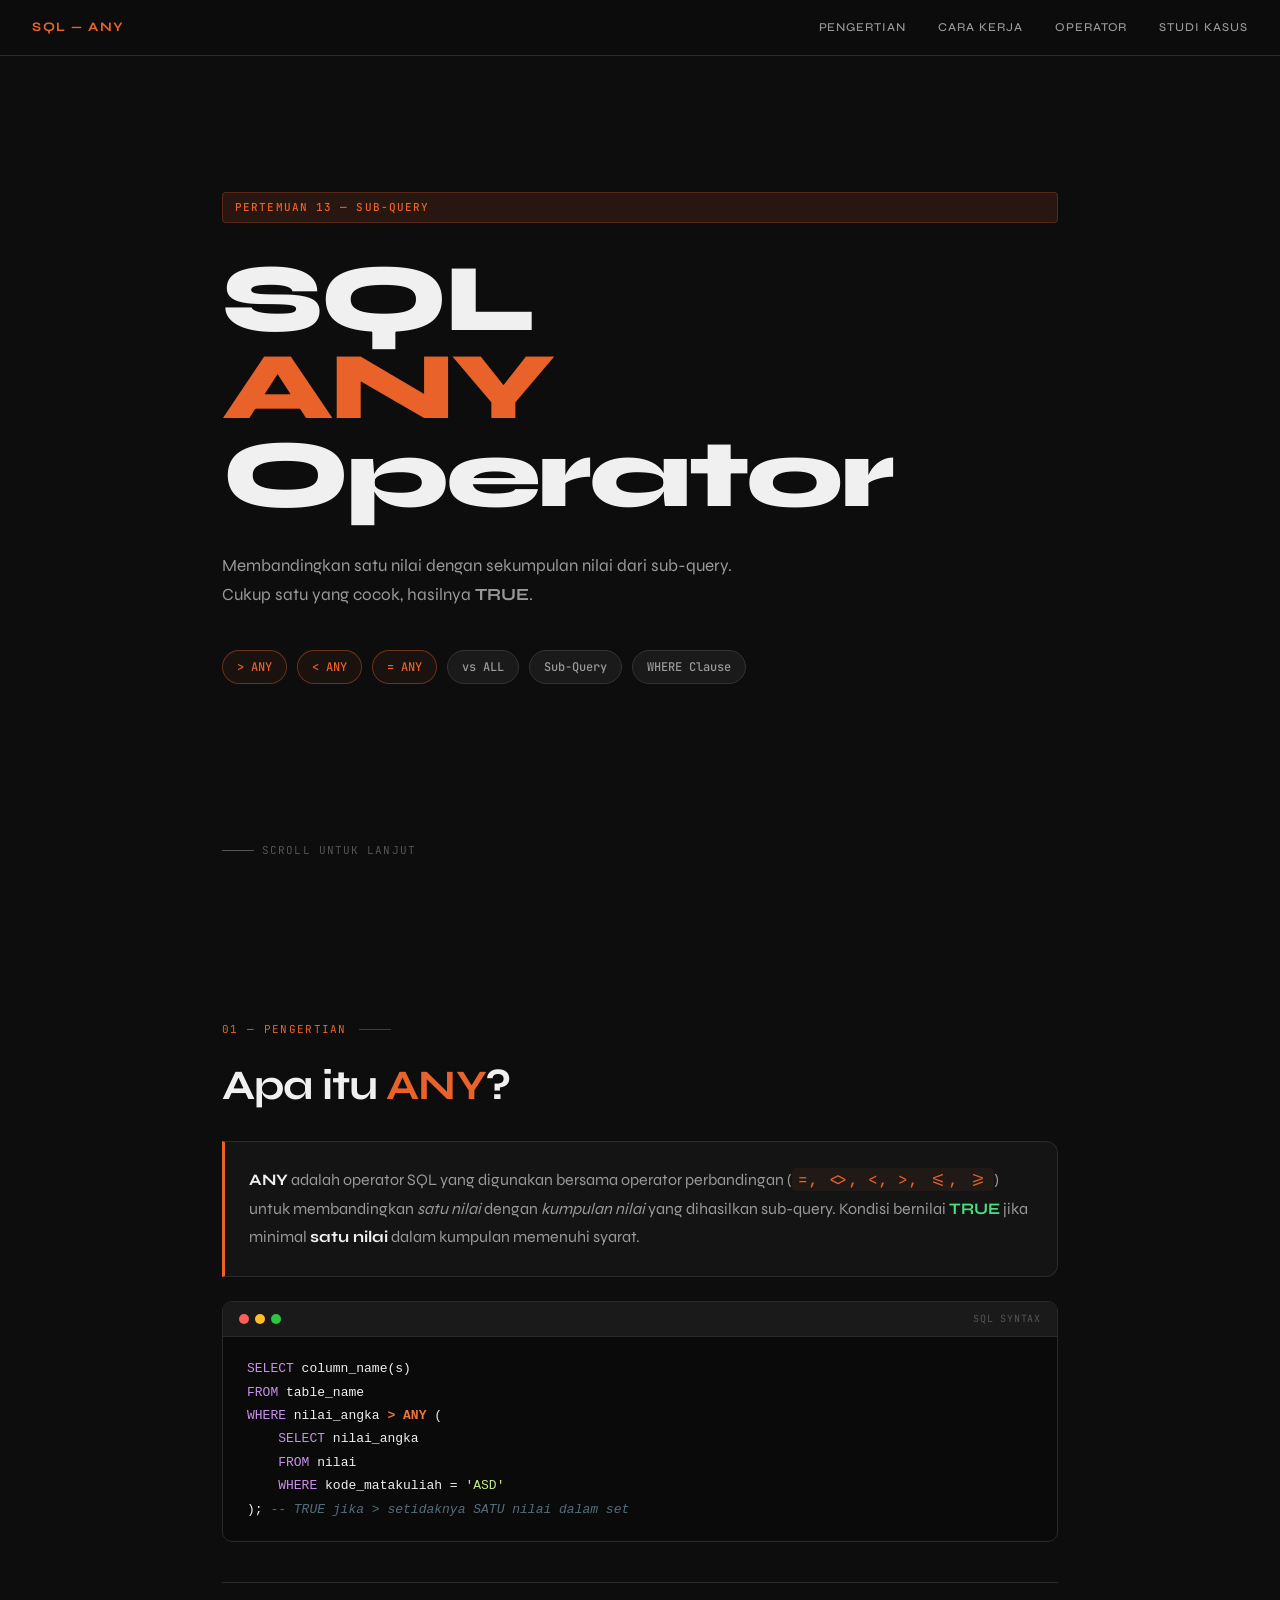
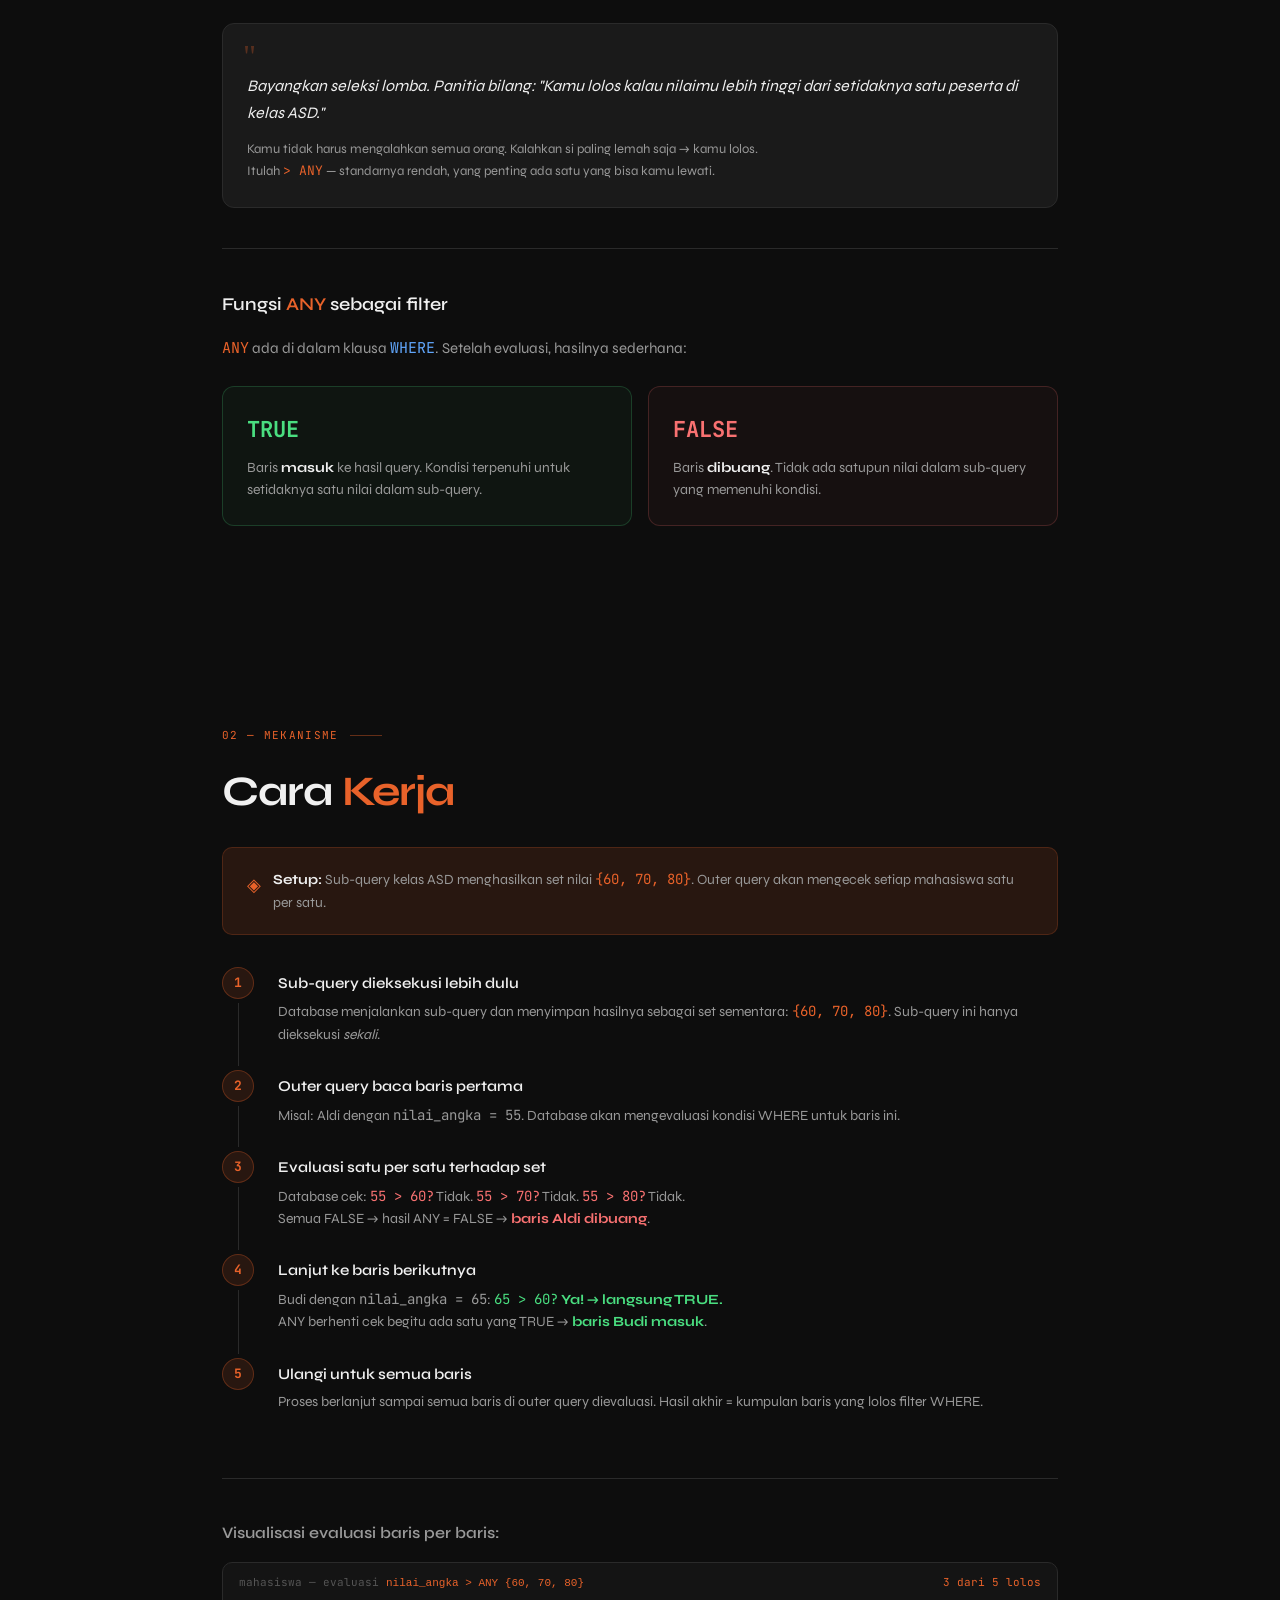
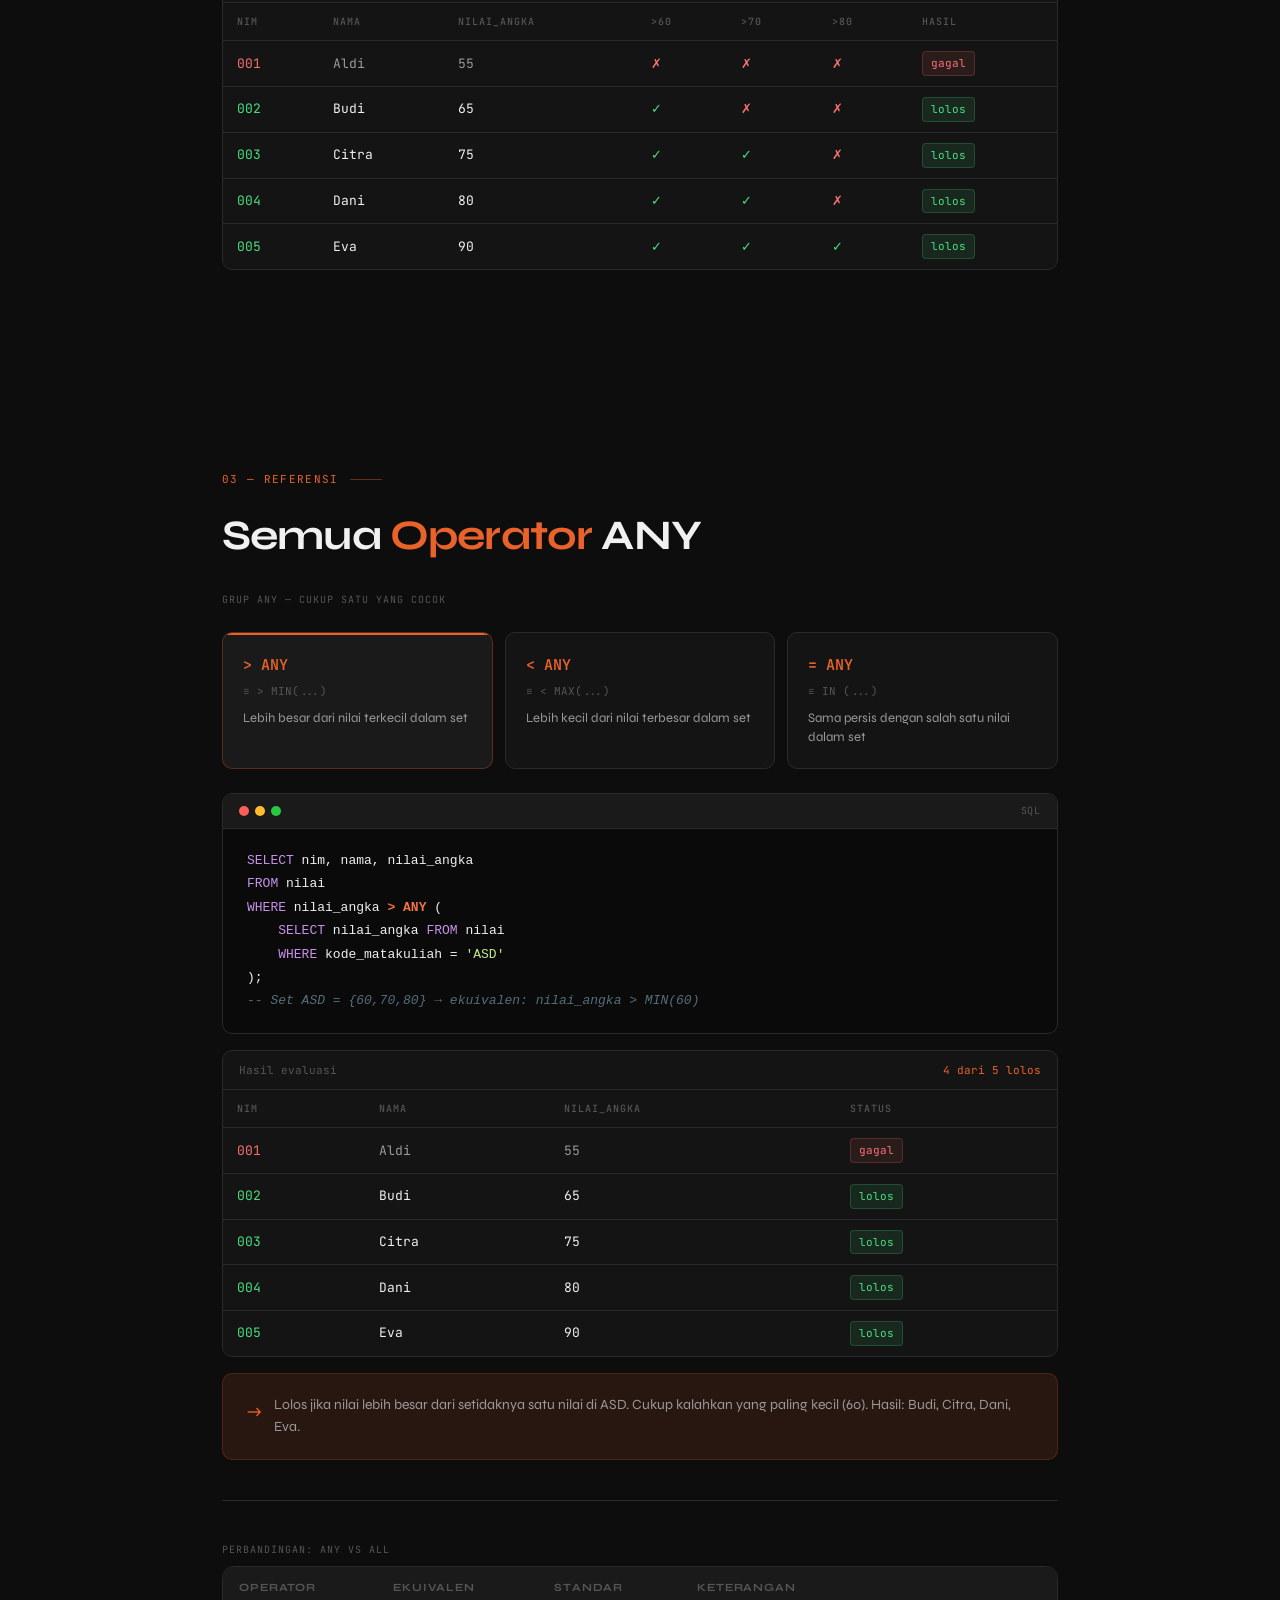
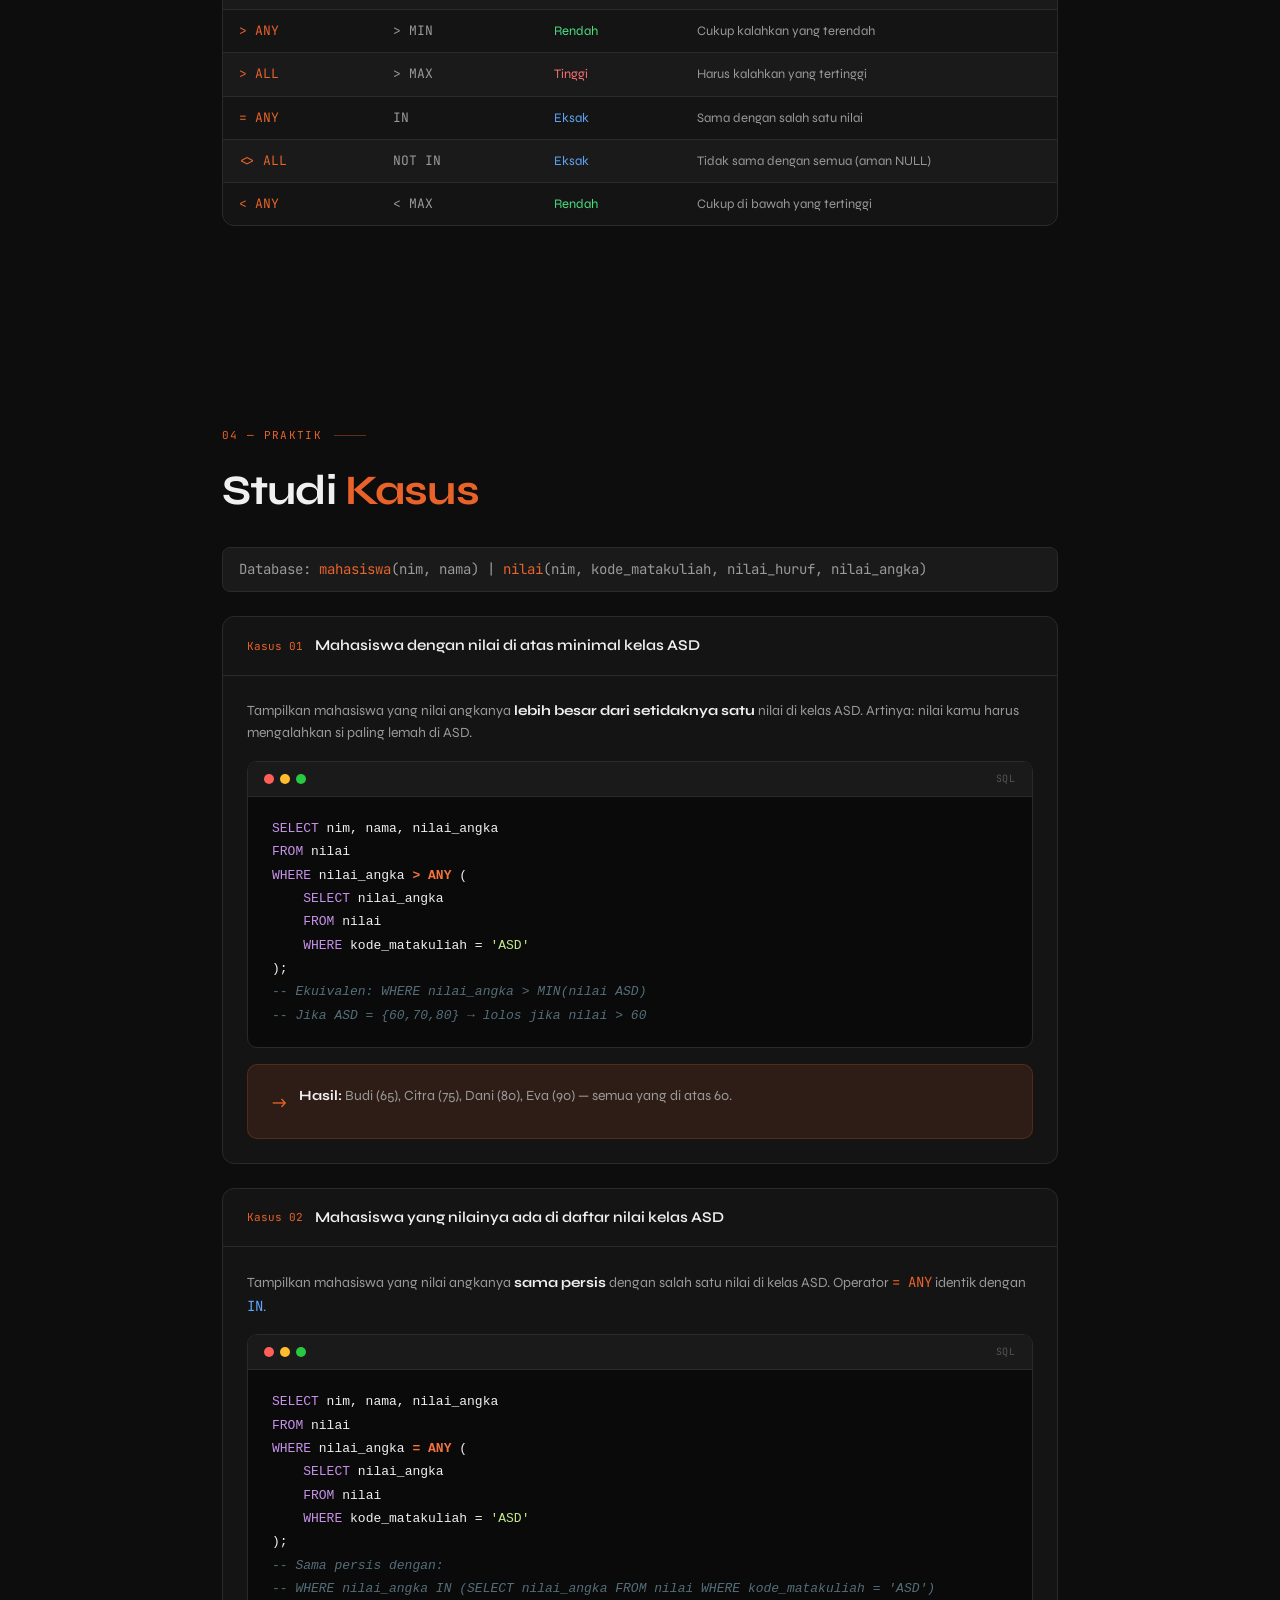
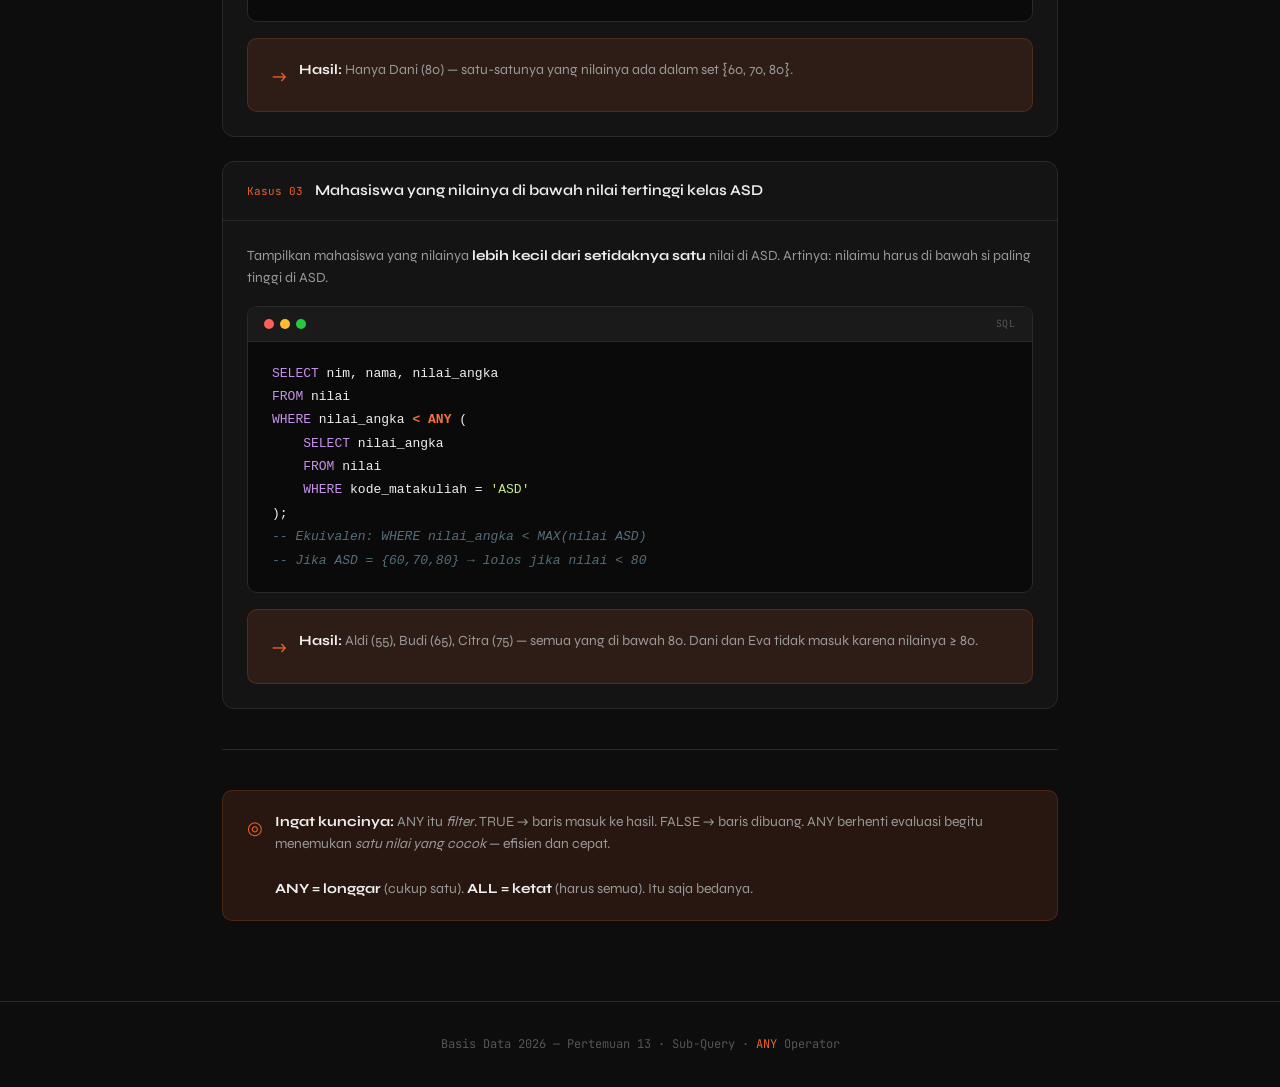
<file: sql-any-operator.html>
<!DOCTYPE html>
<html lang="id">
<head>
<meta charset="UTF-8">
<meta name="viewport" content="width=device-width, initial-scale=1.0">
<title>SQL ANY Operator</title>
<link href="https://fonts.googleapis.com/css2?family=Syne:wght@400;500;600;700;800&family=JetBrains+Mono:wght@300;400;500&display=swap" rel="stylesheet">
<style>
  *, *::before, *::after { box-sizing: border-box; margin: 0; padding: 0; }

  :root {
    --bg: #0d0d0d;
    --bg2: #141414;
    --bg3: #1a1a1a;
    --bg4: #222222;
    --border: #2a2a2a;
    --border2: #333333;
    --text: #f0f0f0;
    --text2: #999999;
    --text3: #555555;
    --orange: #e8622a;
    --orange2: #f07340;
    --orange-dim: rgba(232,98,42,0.12);
    --orange-dim2: rgba(232,98,42,0.06);
    --green: #4ade80;
    --red: #f87171;
    --blue: #60a5fa;
    --mono: 'JetBrains Mono', monospace;
    --sans: 'Syne', sans-serif;
  }

  html { scroll-behavior: smooth; }

  body {
    background: var(--bg);
    color: var(--text);
    font-family: var(--sans);
    line-height: 1.7;
    min-height: 100vh;
  }

  /* NAV */
  nav {
    position: fixed; top: 0; left: 0; right: 0; z-index: 100;
    background: rgba(13,13,13,0.85);
    backdrop-filter: blur(20px);
    border-bottom: 1px solid var(--border);
    padding: 0 2rem;
    height: 56px;
    display: flex; align-items: center; justify-content: space-between;
  }
  .nav-logo {
    font-size: 13px; font-weight: 700; letter-spacing: 0.12em;
    text-transform: uppercase; color: var(--orange);
  }
  .nav-links { display: flex; gap: 2rem; }
  .nav-links a {
    font-size: 12px; font-weight: 500; letter-spacing: 0.08em;
    text-transform: uppercase; color: var(--text2);
    text-decoration: none; transition: color 0.2s;
  }
  .nav-links a:hover { color: var(--text); }

  /* SECTIONS */
  section {
    min-height: 100vh;
    display: flex; flex-direction: column; justify-content: center;
    padding: 120px 0 80px;
    max-width: 900px;
    margin: 0 auto;
    padding-left: 2rem; padding-right: 2rem;
  }

  /* HERO */
  .hero { min-height: 100vh; justify-content: center; text-align: left; position: relative; padding-top: 56px; }
  .hero-tag {
    display: inline-block;
    font-family: var(--mono); font-size: 11px; font-weight: 500;
    letter-spacing: 0.1em; text-transform: uppercase;
    color: var(--orange); background: var(--orange-dim);
    border: 1px solid rgba(232,98,42,0.25);
    padding: 5px 12px; border-radius: 4px;
    margin-bottom: 2rem;
    animation: fadeUp 0.6s ease both;
  }
  .hero h1 {
    font-size: clamp(56px, 10vw, 96px);
    font-weight: 800; line-height: 0.92;
    letter-spacing: -0.03em;
    animation: fadeUp 0.6s 0.1s ease both;
  }
  .hero h1 span { color: var(--orange); }
  .hero-sub {
    font-size: 17px; color: var(--text2); max-width: 520px;
    margin-top: 2rem; line-height: 1.7;
    animation: fadeUp 0.6s 0.2s ease both;
  }
  .hero-pills {
    display: flex; flex-wrap: wrap; gap: 10px; margin-top: 2.5rem;
    animation: fadeUp 0.6s 0.3s ease both;
  }
  .pill {
    font-family: var(--mono); font-size: 12px; font-weight: 500;
    padding: 6px 14px; border-radius: 99px;
    border: 1px solid var(--border2); color: var(--text2);
    background: var(--bg3);
  }
  .pill.accent { border-color: rgba(232,98,42,0.4); color: var(--orange); background: var(--orange-dim2); }

  .hero-scroll {
    position: absolute; bottom: 2.5rem; left: 2rem;
    font-family: var(--mono); font-size: 11px; color: var(--text3);
    letter-spacing: 0.1em; text-transform: uppercase;
    display: flex; align-items: center; gap: 8px;
    animation: fadeUp 0.6s 0.5s ease both;
  }
  .scroll-line {
    width: 32px; height: 1px; background: var(--text3);
  }

  /* SECTION LABELS */
  .section-num {
    font-family: var(--mono); font-size: 11px; color: var(--orange);
    letter-spacing: 0.12em; text-transform: uppercase; margin-bottom: 1.5rem;
    display: flex; align-items: center; gap: 12px;
  }
  .section-num::after { content: ''; flex: 0 0 32px; height: 1px; background: var(--orange); opacity: 0.4; }

  .section-title {
    font-size: clamp(28px, 5vw, 42px);
    font-weight: 700; line-height: 1.1;
    letter-spacing: -0.02em; margin-bottom: 2rem;
  }
  .section-title span { color: var(--orange); }

  /* CARDS */
  .card {
    background: var(--bg2);
    border: 1px solid var(--border);
    border-radius: 12px;
    padding: 1.5rem;
    transition: border-color 0.2s;
  }
  .card:hover { border-color: var(--border2); }
  .card-accent {
    border-left: 3px solid var(--orange);
    border-radius: 0 12px 12px 0;
  }

  /* GRID */
  .grid-2 { display: grid; grid-template-columns: 1fr 1fr; gap: 1rem; }
  .grid-3 { display: grid; grid-template-columns: 1fr 1fr 1fr; gap: 1rem; }

  /* CODE BLOCKS */
  .code-block {
    background: #0a0a0a;
    border: 1px solid var(--border);
    border-radius: 10px;
    overflow: hidden;
    font-family: var(--mono); font-size: 13px; line-height: 1.8;
  }
  .code-header {
    background: var(--bg3); border-bottom: 1px solid var(--border);
    padding: 8px 16px;
    display: flex; align-items: center; justify-content: space-between;
  }
  .code-dots { display: flex; gap: 6px; }
  .dot { width: 10px; height: 10px; border-radius: 50%; }
  .dot-r { background: #ff5f57; }
  .dot-y { background: #ffbd2e; }
  .dot-g { background: #28c840; }
  .code-lang { font-size: 10px; color: var(--text3); letter-spacing: 0.08em; text-transform: uppercase; }
  .code-body { padding: 1.25rem 1.5rem; overflow-x: auto; }
  .kw { color: #c792ea; }
  .fn { color: #82aaff; }
  .str { color: #c3e88d; }
  .cm { color: #546e7a; font-style: italic; }
  .op-color { color: var(--orange2); font-weight: 600; }

  /* TABLE */
  .data-table {
    width: 100%; border-collapse: collapse;
    font-family: var(--mono); font-size: 13px;
  }
  .data-table th {
    text-align: left; padding: 10px 14px;
    font-size: 10px; letter-spacing: 0.1em; text-transform: uppercase;
    color: var(--text3); border-bottom: 1px solid var(--border);
    font-weight: 500;
  }
  .data-table td { padding: 10px 14px; border-bottom: 1px solid var(--border); color: var(--text2); }
  .data-table tr:last-child td { border-bottom: none; }
  .data-table tr.pass td { color: var(--text); }
  .data-table tr.pass td:first-child { color: var(--green); }
  .data-table tr.fail td:first-child { color: var(--red); }
  .badge-pass { display: inline-block; padding: 2px 8px; border-radius: 4px; font-size: 11px; background: rgba(74,222,128,0.1); color: var(--green); border: 1px solid rgba(74,222,128,0.2); }
  .badge-fail { display: inline-block; padding: 2px 8px; border-radius: 4px; font-size: 11px; background: rgba(248,113,113,0.1); color: var(--red); border: 1px solid rgba(248,113,113,0.2); }

  /* OPERATOR CARDS */
  .op-cards { display: grid; grid-template-columns: repeat(3, 1fr); gap: 12px; margin-top: 1.5rem; }
  .op-card {
    background: var(--bg2); border: 1px solid var(--border);
    border-radius: 10px; padding: 1.25rem;
    cursor: pointer; transition: all 0.2s;
    position: relative; overflow: hidden;
  }
  .op-card::before {
    content: ''; position: absolute; top: 0; left: 0; right: 0; height: 2px;
    background: var(--orange); transform: scaleX(0); transform-origin: left;
    transition: transform 0.3s;
  }
  .op-card:hover::before, .op-card.active::before { transform: scaleX(1); }
  .op-card:hover, .op-card.active { border-color: rgba(232,98,42,0.3); background: var(--bg3); }
  .op-card-label { font-family: var(--mono); font-size: 15px; font-weight: 600; color: var(--orange); margin-bottom: 4px; }
  .op-card-eq { font-size: 11px; color: var(--text3); font-family: var(--mono); margin-bottom: 8px; }
  .op-card-desc { font-size: 13px; color: var(--text2); line-height: 1.5; }
  .op-group-label { font-family: var(--mono); font-size: 10px; letter-spacing: 0.1em; text-transform: uppercase; color: var(--text3); margin-bottom: 8px; }

  /* CARA KERJA STEPS */
  .steps { display: flex; flex-direction: column; gap: 0; }
  .step { display: flex; gap: 1.5rem; }
  .step-left { display: flex; flex-direction: column; align-items: center; }
  .step-num {
    width: 32px; height: 32px; border-radius: 50%;
    background: var(--orange-dim); border: 1px solid rgba(232,98,42,0.3);
    color: var(--orange); font-size: 13px; font-weight: 700;
    display: flex; align-items: center; justify-content: center;
    flex-shrink: 0; font-family: var(--mono);
  }
  .step-line { width: 1px; flex: 1; background: var(--border); margin: 4px 0; min-height: 24px; }
  .step:last-child .step-line { display: none; }
  .step-content { padding-bottom: 1.5rem; flex: 1; }
  .step-title { font-weight: 600; font-size: 15px; margin-bottom: 4px; padding-top: 4px; }
  .step-desc { font-size: 14px; color: var(--text2); line-height: 1.6; }

  /* HIGHLIGHT BOX */
  .highlight-box {
    background: var(--orange-dim);
    border: 1px solid rgba(232,98,42,0.2);
    border-radius: 10px; padding: 1.25rem 1.5rem;
    display: flex; gap: 12px; align-items: flex-start;
  }
  .highlight-icon { color: var(--orange); font-size: 18px; flex-shrink: 0; margin-top: 2px; }
  .highlight-text { font-size: 14px; color: var(--text2); line-height: 1.6; }
  .highlight-text strong { color: var(--text); }

  /* STUDI KASUS */
  .case-block {
    background: var(--bg2); border: 1px solid var(--border); border-radius: 12px; overflow: hidden;
  }
  .case-header {
    padding: 1rem 1.5rem; border-bottom: 1px solid var(--border);
    display: flex; align-items: center; gap: 12px;
  }
  .case-num { font-family: var(--mono); font-size: 11px; color: var(--orange); }
  .case-title { font-size: 15px; font-weight: 600; }
  .case-body { padding: 1.5rem; }

  /* DIVIDER */
  .divider { height: 1px; background: var(--border); margin: 2.5rem 0; }

  /* FOOTER */
  footer {
    border-top: 1px solid var(--border);
    padding: 2rem;
    text-align: center;
    font-family: var(--mono); font-size: 12px; color: var(--text3);
  }
  footer span { color: var(--orange); }

  /* ANIMATIONS */
  @keyframes fadeUp {
    from { opacity: 0; transform: translateY(20px); }
    to { opacity: 1; transform: translateY(0); }
  }

  .fade-in {
    opacity: 0; transform: translateY(16px);
    transition: opacity 0.5s ease, transform 0.5s ease;
  }
  .fade-in.visible { opacity: 1; transform: translateY(0); }

  /* INTERACTIVE RESULT */
  #op-result { margin-top: 1.5rem; }
  .result-table-wrap {
    background: var(--bg2); border: 1px solid var(--border);
    border-radius: 10px; overflow: hidden;
  }
  .result-header {
    padding: 10px 16px; border-bottom: 1px solid var(--border);
    font-family: var(--mono); font-size: 11px; color: var(--text3);
    display: flex; justify-content: space-between; align-items: center;
  }
  .result-count { color: var(--orange); }

  /* ANALOGY */
  .analogy-card {
    background: var(--bg3);
    border: 1px solid var(--border);
    border-radius: 12px;
    padding: 1.5rem;
    position: relative;
  }
  .analogy-quote {
    font-size: 32px; color: var(--orange); opacity: 0.3;
    font-family: Georgia, serif; line-height: 1;
    position: absolute; top: 1rem; left: 1.25rem;
  }
  .analogy-text {
    font-size: 16px; color: var(--text); line-height: 1.7;
    padding-top: 1.5rem; font-style: italic;
  }
  .analogy-sub { font-size: 13px; color: var(--text2); margin-top: 0.75rem; font-style: normal; }

  @media (max-width: 640px) {
    .grid-2, .grid-3, .op-cards { grid-template-columns: 1fr; }
    .nav-links { display: none; }
  }
</style>
</head>
<body>

<nav>
  <div class="nav-logo">SQL — ANY</div>
  <div class="nav-links">
    <a href="#pengertian">Pengertian</a>
    <a href="#cara-kerja">Cara Kerja</a>
    <a href="#operator">Operator</a>
    <a href="#kasus">Studi Kasus</a>
  </div>
</nav>

<!-- HERO -->
<section class="hero" id="hero">
  <div class="hero-tag">Pertemuan 13 — Sub-Query</div>
  <h1>SQL<br><span>ANY</span><br>Operator</h1>
  <p class="hero-sub">
    Membandingkan satu nilai dengan sekumpulan nilai dari sub-query.
    Cukup satu yang cocok, hasilnya <strong>TRUE</strong>.
  </p>
  <div class="hero-pills">
    <span class="pill accent">> ANY</span>
    <span class="pill accent">< ANY</span>
    <span class="pill accent">= ANY</span>
    <span class="pill">vs ALL</span>
    <span class="pill">Sub-Query</span>
    <span class="pill">WHERE Clause</span>
  </div>
  <div class="hero-scroll">
    <div class="scroll-line"></div>
    Scroll untuk lanjut
  </div>
</section>

<!-- PENGERTIAN -->
<section id="pengertian">
  <div class="section-num">01 — Pengertian</div>
  <h2 class="section-title">Apa itu <span>ANY</span>?</h2>

  <div class="fade-in" style="margin-bottom:1.5rem">
    <div class="card card-accent">
      <p style="font-size:16px;line-height:1.8;color:var(--text2)">
        <strong style="color:var(--text)">ANY</strong> adalah operator SQL yang digunakan bersama operator perbandingan
        (<code style="color:var(--orange);background:var(--orange-dim2);padding:1px 6px;border-radius:4px;font-family:var(--mono)">=, <>, <, >, <=, >=</code>)
        untuk membandingkan <em>satu nilai</em> dengan <em>kumpulan nilai</em> yang dihasilkan sub-query.
        Kondisi bernilai <strong style="color:var(--green)">TRUE</strong> jika minimal <strong style="color:var(--text)">satu nilai</strong> dalam kumpulan memenuhi syarat.
      </p>
    </div>
  </div>

  <div class="fade-in">
    <div class="code-block">
      <div class="code-header">
        <div class="code-dots"><div class="dot dot-r"></div><div class="dot dot-y"></div><div class="dot dot-g"></div></div>
        <div class="code-lang">SQL Syntax</div>
      </div>
      <div class="code-body">
<pre><span class="kw">SELECT</span> column_name(s)
<span class="kw">FROM</span> table_name
<span class="kw">WHERE</span> nilai_angka <span class="op-color">> ANY</span> (
    <span class="kw">SELECT</span> nilai_angka
    <span class="kw">FROM</span> nilai
    <span class="kw">WHERE</span> kode_matakuliah = <span class="str">'ASD'</span>
); <span class="cm">-- TRUE jika > setidaknya SATU nilai dalam set</span></pre>
      </div>
    </div>
  </div>

  <div class="divider"></div>

  <div class="fade-in">
    <div class="analogy-card">
      <div class="analogy-quote">"</div>
      <p class="analogy-text">
        Bayangkan seleksi lomba. Panitia bilang: <em>"Kamu lolos kalau nilaimu lebih tinggi dari setidaknya satu peserta di kelas ASD."</em>
      </p>
      <p class="analogy-sub">
        Kamu tidak harus mengalahkan semua orang. Kalahkan si paling lemah saja → kamu lolos.<br>
        Itulah <code style="color:var(--orange);font-family:var(--mono)">> ANY</code> — standarnya rendah, yang penting ada satu yang bisa kamu lewati.
      </p>
    </div>
  </div>

  <div class="divider"></div>

  <div class="fade-in">
    <h3 style="font-size:18px;font-weight:600;margin-bottom:1rem">Fungsi <span style="color:var(--orange)">ANY</span> sebagai filter</h3>
    <p style="color:var(--text2);font-size:15px;line-height:1.8;margin-bottom:1.5rem">
      <code style="color:var(--orange);font-family:var(--mono)">ANY</code> ada di dalam klausa <code style="color:var(--blue);font-family:var(--mono)">WHERE</code>.
      Setelah evaluasi, hasilnya sederhana:
    </p>
    <div class="grid-2" style="gap:1rem">
      <div class="card" style="border-color:rgba(74,222,128,0.2);background:rgba(74,222,128,0.04)">
        <div style="font-family:var(--mono);font-size:22px;font-weight:700;color:var(--green);margin-bottom:8px">TRUE</div>
        <div style="font-size:14px;color:var(--text2);line-height:1.6">Baris <strong style="color:var(--text)">masuk</strong> ke hasil query. Kondisi terpenuhi untuk setidaknya satu nilai dalam sub-query.</div>
      </div>
      <div class="card" style="border-color:rgba(248,113,113,0.2);background:rgba(248,113,113,0.04)">
        <div style="font-family:var(--mono);font-size:22px;font-weight:700;color:var(--red);margin-bottom:8px">FALSE</div>
        <div style="font-size:14px;color:var(--text2);line-height:1.6">Baris <strong style="color:var(--text)">dibuang</strong>. Tidak ada satupun nilai dalam sub-query yang memenuhi kondisi.</div>
      </div>
    </div>
  </div>
</section>

<!-- CARA KERJA -->
<section id="cara-kerja">
  <div class="section-num">02 — Mekanisme</div>
  <h2 class="section-title">Cara <span>Kerja</span></h2>

  <div class="fade-in" style="margin-bottom:2rem">
    <div class="highlight-box">
      <div class="highlight-icon">◈</div>
      <div class="highlight-text">
        <strong>Setup:</strong> Sub-query kelas ASD menghasilkan set nilai <code style="color:var(--orange);font-family:var(--mono)">{60, 70, 80}</code>.
        Outer query akan mengecek setiap mahasiswa satu per satu.
      </div>
    </div>
  </div>

  <div class="fade-in steps">
    <div class="step">
      <div class="step-left"><div class="step-num">1</div><div class="step-line"></div></div>
      <div class="step-content">
        <div class="step-title">Sub-query dieksekusi lebih dulu</div>
        <div class="step-desc">Database menjalankan sub-query dan menyimpan hasilnya sebagai set sementara: <code style="color:var(--orange);font-family:var(--mono)">{60, 70, 80}</code>. Sub-query ini hanya dieksekusi <em>sekali</em>.</div>
      </div>
    </div>
    <div class="step">
      <div class="step-left"><div class="step-num">2</div><div class="step-line"></div></div>
      <div class="step-content">
        <div class="step-title">Outer query baca baris pertama</div>
        <div class="step-desc">Misal: Aldi dengan <code style="font-family:var(--mono);color:var(--text2)">nilai_angka = 55</code>. Database akan mengevaluasi kondisi WHERE untuk baris ini.</div>
      </div>
    </div>
    <div class="step">
      <div class="step-left"><div class="step-num">3</div><div class="step-line"></div></div>
      <div class="step-content">
        <div class="step-title">Evaluasi satu per satu terhadap set</div>
        <div class="step-desc">
          Database cek: <code style="font-family:var(--mono);color:var(--red)">55 > 60?</code> Tidak. <code style="font-family:var(--mono);color:var(--red)">55 > 70?</code> Tidak. <code style="font-family:var(--mono);color:var(--red)">55 > 80?</code> Tidak.<br>
          Semua FALSE → hasil ANY = FALSE → <strong style="color:var(--red)">baris Aldi dibuang</strong>.
        </div>
      </div>
    </div>
    <div class="step">
      <div class="step-left"><div class="step-num">4</div><div class="step-line"></div></div>
      <div class="step-content">
        <div class="step-title">Lanjut ke baris berikutnya</div>
        <div class="step-desc">
          Budi dengan <code style="font-family:var(--mono);color:var(--text2)">nilai_angka = 65</code>: <code style="font-family:var(--mono);color:var(--green)">65 > 60?</code> <strong style="color:var(--green)">Ya! → langsung TRUE.</strong><br>
          ANY berhenti cek begitu ada satu yang TRUE → <strong style="color:var(--green)">baris Budi masuk</strong>.
        </div>
      </div>
    </div>
    <div class="step">
      <div class="step-left"><div class="step-num">5</div><div class="step-line"></div></div>
      <div class="step-content">
        <div class="step-title">Ulangi untuk semua baris</div>
        <div class="step-desc">Proses berlanjut sampai semua baris di outer query dievaluasi. Hasil akhir = kumpulan baris yang lolos filter WHERE.</div>
      </div>
    </div>
  </div>

  <div class="divider"></div>

  <div class="fade-in">
    <h3 style="font-size:16px;font-weight:600;margin-bottom:1rem;color:var(--text2)">Visualisasi evaluasi baris per baris:</h3>
    <div class="result-table-wrap">
      <div class="result-header">
        <span>mahasiswa — evaluasi <code style="color:var(--orange)">nilai_angka > ANY {60, 70, 80}</code></span>
        <span class="result-count">3 dari 5 lolos</span>
      </div>
      <table class="data-table">
        <tr><th>nim</th><th>nama</th><th>nilai_angka</th><th>>60</th><th>>70</th><th>>80</th><th>hasil</th></tr>
        <tr class="fail">
          <td>001</td><td>Aldi</td><td>55</td>
          <td style="color:var(--red)">✗</td><td style="color:var(--red)">✗</td><td style="color:var(--red)">✗</td>
          <td><span class="badge-fail">gagal</span></td>
        </tr>
        <tr class="pass">
          <td>002</td><td>Budi</td><td>65</td>
          <td style="color:var(--green)">✓</td><td style="color:var(--red)">✗</td><td style="color:var(--red)">✗</td>
          <td><span class="badge-pass">lolos</span></td>
        </tr>
        <tr class="pass">
          <td>003</td><td>Citra</td><td>75</td>
          <td style="color:var(--green)">✓</td><td style="color:var(--green)">✓</td><td style="color:var(--red)">✗</td>
          <td><span class="badge-pass">lolos</span></td>
        </tr>
        <tr class="pass">
          <td>004</td><td>Dani</td><td>80</td>
          <td style="color:var(--green)">✓</td><td style="color:var(--green)">✓</td><td style="color:var(--red)">✗</td>
          <td><span class="badge-pass">lolos</span></td>
        </tr>
        <tr class="pass">
          <td>005</td><td>Eva</td><td>90</td>
          <td style="color:var(--green)">✓</td><td style="color:var(--green)">✓</td><td style="color:var(--green)">✓</td>
          <td><span class="badge-pass">lolos</span></td>
        </tr>
      </table>
    </div>
  </div>
</section>

<!-- OPERATOR -->
<section id="operator">
  <div class="section-num">03 — Referensi</div>
  <h2 class="section-title">Semua <span>Operator</span> ANY</h2>

  <div class="fade-in">
    <div class="op-group-label">Grup ANY — cukup satu yang cocok</div>
    <div class="op-cards" style="grid-template-columns:repeat(3,1fr)">
      <div class="op-card active" onclick="showResult(this,'any_gt')">
        <div class="op-card-label">> ANY</div>
        <div class="op-card-eq">≡ > MIN(...)</div>
        <div class="op-card-desc">Lebih besar dari nilai terkecil dalam set</div>
      </div>
      <div class="op-card" onclick="showResult(this,'any_lt')">
        <div class="op-card-label">< ANY</div>
        <div class="op-card-eq">≡ < MAX(...)</div>
        <div class="op-card-desc">Lebih kecil dari nilai terbesar dalam set</div>
      </div>
      <div class="op-card" onclick="showResult(this,'any_eq')">
        <div class="op-card-label">= ANY</div>
        <div class="op-card-eq">≡ IN (...)</div>
        <div class="op-card-desc">Sama persis dengan salah satu nilai dalam set</div>
      </div>
    </div>
  </div>

  <div id="op-result" class="fade-in">
    <div id="op-code-block"></div>
    <div style="margin-top:1rem" id="op-explain-block"></div>
  </div>

  <div class="divider"></div>

  <div class="fade-in">
    <div class="op-group-label" style="margin-top:0">Perbandingan: ANY vs ALL</div>
    <div class="card" style="overflow:hidden;padding:0">
      <table style="width:100%;border-collapse:collapse;font-size:13px;">
        <thead>
          <tr style="background:var(--bg3)">
            <th style="padding:12px 16px;text-align:left;font-size:11px;color:var(--text3);letter-spacing:0.08em;text-transform:uppercase;border-bottom:1px solid var(--border)">Operator</th>
            <th style="padding:12px 16px;text-align:left;font-size:11px;color:var(--text3);letter-spacing:0.08em;text-transform:uppercase;border-bottom:1px solid var(--border)">Ekuivalen</th>
            <th style="padding:12px 16px;text-align:left;font-size:11px;color:var(--text3);letter-spacing:0.08em;text-transform:uppercase;border-bottom:1px solid var(--border)">Standar</th>
            <th style="padding:12px 16px;text-align:left;font-size:11px;color:var(--text3);letter-spacing:0.08em;text-transform:uppercase;border-bottom:1px solid var(--border)">Keterangan</th>
          </tr>
        </thead>
        <tbody>
          <tr><td style="padding:10px 16px;border-bottom:1px solid var(--border);font-family:var(--mono);color:var(--orange)">> ANY</td><td style="padding:10px 16px;border-bottom:1px solid var(--border);font-family:var(--mono);color:var(--text2)">> MIN</td><td style="padding:10px 16px;border-bottom:1px solid var(--border);color:var(--green)">Rendah</td><td style="padding:10px 16px;border-bottom:1px solid var(--border);color:var(--text2)">Cukup kalahkan yang terendah</td></tr>
          <tr style="background:var(--bg3)"><td style="padding:10px 16px;border-bottom:1px solid var(--border);font-family:var(--mono);color:var(--orange)">> ALL</td><td style="padding:10px 16px;border-bottom:1px solid var(--border);font-family:var(--mono);color:var(--text2)">> MAX</td><td style="padding:10px 16px;border-bottom:1px solid var(--border);color:var(--red)">Tinggi</td><td style="padding:10px 16px;border-bottom:1px solid var(--border);color:var(--text2)">Harus kalahkan yang tertinggi</td></tr>
          <tr><td style="padding:10px 16px;border-bottom:1px solid var(--border);font-family:var(--mono);color:var(--orange)">= ANY</td><td style="padding:10px 16px;border-bottom:1px solid var(--border);font-family:var(--mono);color:var(--text2)">IN</td><td style="padding:10px 16px;border-bottom:1px solid var(--border);color:var(--blue)">Eksak</td><td style="padding:10px 16px;border-bottom:1px solid var(--border);color:var(--text2)">Sama dengan salah satu nilai</td></tr>
          <tr style="background:var(--bg3)"><td style="padding:10px 16px;border-bottom:1px solid var(--border);font-family:var(--mono);color:var(--orange)"><> ALL</td><td style="padding:10px 16px;border-bottom:1px solid var(--border);font-family:var(--mono);color:var(--text2)">NOT IN</td><td style="padding:10px 16px;border-bottom:1px solid var(--border);color:var(--blue)">Eksak</td><td style="padding:10px 16px;border-bottom:1px solid var(--border);color:var(--text2)">Tidak sama dengan semua (aman NULL)</td></tr>
          <tr><td style="padding:10px 16px;font-family:var(--mono);color:var(--orange)">< ANY</td><td style="padding:10px 16px;font-family:var(--mono);color:var(--text2)">< MAX</td><td style="padding:10px 16px;color:var(--green)">Rendah</td><td style="padding:10px 16px;color:var(--text2)">Cukup di bawah yang tertinggi</td></tr>
        </tbody>
      </table>
    </div>
  </div>
</section>

<!-- STUDI KASUS -->
<section id="kasus">
  <div class="section-num">04 — Praktik</div>
  <h2 class="section-title">Studi <span>Kasus</span></h2>

  <div style="margin-bottom:1.5rem;font-size:14px;color:var(--text2);font-family:var(--mono);background:var(--bg3);border:1px solid var(--border);border-radius:8px;padding:10px 16px">
    Database: <span style="color:var(--orange)">mahasiswa</span>(nim, nama) | <span style="color:var(--orange)">nilai</span>(nim, kode_matakuliah, nilai_huruf, nilai_angka)
  </div>

  <div style="display:flex;flex-direction:column;gap:1.5rem">

    <!-- KASUS 1 -->
    <div class="case-block fade-in">
      <div class="case-header">
        <div class="case-num">Kasus 01</div>
        <div class="case-title">Mahasiswa dengan nilai di atas minimal kelas ASD</div>
      </div>
      <div class="case-body">
        <p style="font-size:14px;color:var(--text2);margin-bottom:1rem;line-height:1.6">
          Tampilkan mahasiswa yang nilai angkanya <strong style="color:var(--text)">lebih besar dari setidaknya satu</strong> nilai di kelas ASD.
          Artinya: nilai kamu harus mengalahkan si paling lemah di ASD.
        </p>
        <div class="code-block">
          <div class="code-header">
            <div class="code-dots"><div class="dot dot-r"></div><div class="dot dot-y"></div><div class="dot dot-g"></div></div>
            <div class="code-lang">SQL</div>
          </div>
          <div class="code-body">
<pre><span class="kw">SELECT</span> nim, nama, nilai_angka
<span class="kw">FROM</span> nilai
<span class="kw">WHERE</span> nilai_angka <span class="op-color">> ANY</span> (
    <span class="kw">SELECT</span> nilai_angka
    <span class="kw">FROM</span> nilai
    <span class="kw">WHERE</span> kode_matakuliah = <span class="str">'ASD'</span>
);
<span class="cm">-- Ekuivalen: WHERE nilai_angka > MIN(nilai ASD)</span>
<span class="cm">-- Jika ASD = {60,70,80} → lolos jika nilai > 60</span></pre>
          </div>
        </div>
        <div class="highlight-box" style="margin-top:1rem">
          <div class="highlight-icon">→</div>
          <div class="highlight-text"><strong>Hasil:</strong> Budi (65), Citra (75), Dani (80), Eva (90) — semua yang di atas 60.</div>
        </div>
      </div>
    </div>

    <!-- KASUS 2 -->
    <div class="case-block fade-in">
      <div class="case-header">
        <div class="case-num">Kasus 02</div>
        <div class="case-title">Mahasiswa yang nilainya ada di daftar nilai kelas ASD</div>
      </div>
      <div class="case-body">
        <p style="font-size:14px;color:var(--text2);margin-bottom:1rem;line-height:1.6">
          Tampilkan mahasiswa yang nilai angkanya <strong style="color:var(--text)">sama persis</strong> dengan salah satu nilai di kelas ASD.
          Operator <code style="color:var(--orange);font-family:var(--mono)">= ANY</code> identik dengan <code style="color:var(--blue);font-family:var(--mono)">IN</code>.
        </p>
        <div class="code-block">
          <div class="code-header">
            <div class="code-dots"><div class="dot dot-r"></div><div class="dot dot-y"></div><div class="dot dot-g"></div></div>
            <div class="code-lang">SQL</div>
          </div>
          <div class="code-body">
<pre><span class="kw">SELECT</span> nim, nama, nilai_angka
<span class="kw">FROM</span> nilai
<span class="kw">WHERE</span> nilai_angka <span class="op-color">= ANY</span> (
    <span class="kw">SELECT</span> nilai_angka
    <span class="kw">FROM</span> nilai
    <span class="kw">WHERE</span> kode_matakuliah = <span class="str">'ASD'</span>
);
<span class="cm">-- Sama persis dengan:</span>
<span class="cm">-- WHERE nilai_angka IN (SELECT nilai_angka FROM nilai WHERE kode_matakuliah = 'ASD')</span></pre>
          </div>
        </div>
        <div class="highlight-box" style="margin-top:1rem">
          <div class="highlight-icon">→</div>
          <div class="highlight-text"><strong>Hasil:</strong> Hanya Dani (80) — satu-satunya yang nilainya ada dalam set {60, 70, 80}.</div>
        </div>
      </div>
    </div>

    <!-- KASUS 3 -->
    <div class="case-block fade-in">
      <div class="case-header">
        <div class="case-num">Kasus 03</div>
        <div class="case-title">Mahasiswa yang nilainya di bawah nilai tertinggi kelas ASD</div>
      </div>
      <div class="case-body">
        <p style="font-size:14px;color:var(--text2);margin-bottom:1rem;line-height:1.6">
          Tampilkan mahasiswa yang nilainya <strong style="color:var(--text)">lebih kecil dari setidaknya satu</strong> nilai di ASD.
          Artinya: nilaimu harus di bawah si paling tinggi di ASD.
        </p>
        <div class="code-block">
          <div class="code-header">
            <div class="code-dots"><div class="dot dot-r"></div><div class="dot dot-y"></div><div class="dot dot-g"></div></div>
            <div class="code-lang">SQL</div>
          </div>
          <div class="code-body">
<pre><span class="kw">SELECT</span> nim, nama, nilai_angka
<span class="kw">FROM</span> nilai
<span class="kw">WHERE</span> nilai_angka <span class="op-color">< ANY</span> (
    <span class="kw">SELECT</span> nilai_angka
    <span class="kw">FROM</span> nilai
    <span class="kw">WHERE</span> kode_matakuliah = <span class="str">'ASD'</span>
);
<span class="cm">-- Ekuivalen: WHERE nilai_angka < MAX(nilai ASD)</span>
<span class="cm">-- Jika ASD = {60,70,80} → lolos jika nilai < 80</span></pre>
          </div>
        </div>
        <div class="highlight-box" style="margin-top:1rem">
          <div class="highlight-icon">→</div>
          <div class="highlight-text"><strong>Hasil:</strong> Aldi (55), Budi (65), Citra (75) — semua yang di bawah 80. Dani dan Eva tidak masuk karena nilainya ≥ 80.</div>
        </div>
      </div>
    </div>

  </div>

  <div class="divider"></div>

  <div class="fade-in">
    <div class="highlight-box">
      <div class="highlight-icon">◎</div>
      <div class="highlight-text">
        <strong>Ingat kuncinya:</strong> ANY itu <em>filter</em>. TRUE → baris masuk ke hasil. FALSE → baris dibuang.
        ANY berhenti evaluasi begitu menemukan <em>satu nilai yang cocok</em> — efisien dan cepat.
        <br><br>
        <strong>ANY = longgar</strong> (cukup satu). <strong>ALL = ketat</strong> (harus semua). Itu saja bedanya.
      </div>
    </div>
  </div>
</section>

<footer>
  Basis Data 2026 — Pertemuan 13 · Sub-Query · <span>ANY</span> Operator
</footer>

<script>
const opData = {
  any_gt: {
    sql: `<span class="kw">SELECT</span> nim, nama, nilai_angka\n<span class="kw">FROM</span> nilai\n<span class="kw">WHERE</span> nilai_angka <span class="op-color">> ANY</span> (\n    <span class="kw">SELECT</span> nilai_angka <span class="kw">FROM</span> nilai\n    <span class="kw">WHERE</span> kode_matakuliah = <span class="str">'ASD'</span>\n);\n<span class="cm">-- Set ASD = {60,70,80} → ekuivalen: nilai_angka > MIN(60)</span>`,
    explain: 'Lolos jika nilai lebih besar dari setidaknya satu nilai di ASD. Cukup kalahkan yang paling kecil (60). Hasil: Budi, Citra, Dani, Eva.',
    result: [
      {nim:'001',nama:'Aldi',nilai:55,pass:false},
      {nim:'002',nama:'Budi',nilai:65,pass:true},
      {nim:'003',nama:'Citra',nilai:75,pass:true},
      {nim:'004',nama:'Dani',nilai:80,pass:true},
      {nim:'005',nama:'Eva',nilai:90,pass:true},
    ]
  },
  any_lt: {
    sql: `<span class="kw">SELECT</span> nim, nama, nilai_angka\n<span class="kw">FROM</span> nilai\n<span class="kw">WHERE</span> nilai_angka <span class="op-color">< ANY</span> (\n    <span class="kw">SELECT</span> nilai_angka <span class="kw">FROM</span> nilai\n    <span class="kw">WHERE</span> kode_matakuliah = <span class="str">'ASD'</span>\n);\n<span class="cm">-- Set ASD = {60,70,80} → ekuivalen: nilai_angka < MAX(80)</span>`,
    explain: 'Lolos jika nilai lebih kecil dari setidaknya satu nilai di ASD. Cukup di bawah yang tertinggi (80). Hasil: Aldi, Budi, Citra.',
    result: [
      {nim:'001',nama:'Aldi',nilai:55,pass:true},
      {nim:'002',nama:'Budi',nilai:65,pass:true},
      {nim:'003',nama:'Citra',nilai:75,pass:true},
      {nim:'004',nama:'Dani',nilai:80,pass:false},
      {nim:'005',nama:'Eva',nilai:90,pass:false},
    ]
  },
  any_eq: {
    sql: `<span class="kw">SELECT</span> nim, nama, nilai_angka\n<span class="kw">FROM</span> nilai\n<span class="kw">WHERE</span> nilai_angka <span class="op-color">= ANY</span> (\n    <span class="kw">SELECT</span> nilai_angka <span class="kw">FROM</span> nilai\n    <span class="kw">WHERE</span> kode_matakuliah = <span class="str">'ASD'</span>\n);\n<span class="cm">-- Ekuivalen persis dengan IN (60, 70, 80)</span>`,
    explain: 'Lolos jika nilai sama persis dengan salah satu nilai di set ASD {60, 70, 80}. Identik dengan operator IN. Hasil: hanya Dani (80).',
    result: [
      {nim:'001',nama:'Aldi',nilai:55,pass:false},
      {nim:'002',nama:'Budi',nilai:65,pass:false},
      {nim:'003',nama:'Citra',nilai:75,pass:false},
      {nim:'004',nama:'Dani',nilai:80,pass:true},
      {nim:'005',nama:'Eva',nilai:90,pass:false},
    ]
  }
};

function showResult(el, key) {
  document.querySelectorAll('.op-card').forEach(c => c.classList.remove('active'));
  el.classList.add('active');
  const d = opData[key];
  const passed = d.result.filter(r => r.pass).length;
  document.getElementById('op-code-block').innerHTML = `
    <div class="code-block">
      <div class="code-header">
        <div class="code-dots"><div class="dot dot-r"></div><div class="dot dot-y"></div><div class="dot dot-g"></div></div>
        <div class="code-lang">SQL</div>
      </div>
      <div class="code-body"><pre>${d.sql}</pre></div>
    </div>`;
  document.getElementById('op-explain-block').innerHTML = `
    <div class="result-table-wrap">
      <div class="result-header">
        <span>Hasil evaluasi</span>
        <span class="result-count">${passed} dari 5 lolos</span>
      </div>
      <table class="data-table">
        <tr><th>nim</th><th>nama</th><th>nilai_angka</th><th>status</th></tr>
        ${d.result.map(r => `<tr class="${r.pass?'pass':'fail'}">
          <td>${r.nim}</td><td>${r.nama}</td><td>${r.nilai}</td>
          <td><span class="${r.pass?'badge-pass':'badge-fail'}">${r.pass?'lolos':'gagal'}</span></td>
        </tr>`).join('')}
      </table>
    </div>
    <div class="highlight-box" style="margin-top:1rem">
      <div class="highlight-icon">→</div>
      <div class="highlight-text">${d.explain}</div>
    </div>`;
}

showResult(document.querySelector('.op-card'), 'any_gt');

const observer = new IntersectionObserver(entries => {
  entries.forEach(e => { if (e.isIntersecting) e.target.classList.add('visible'); });
}, { threshold: 0.1 });
document.querySelectorAll('.fade-in').forEach(el => observer.observe(el));
</script>
</body>
</html>
</file>
